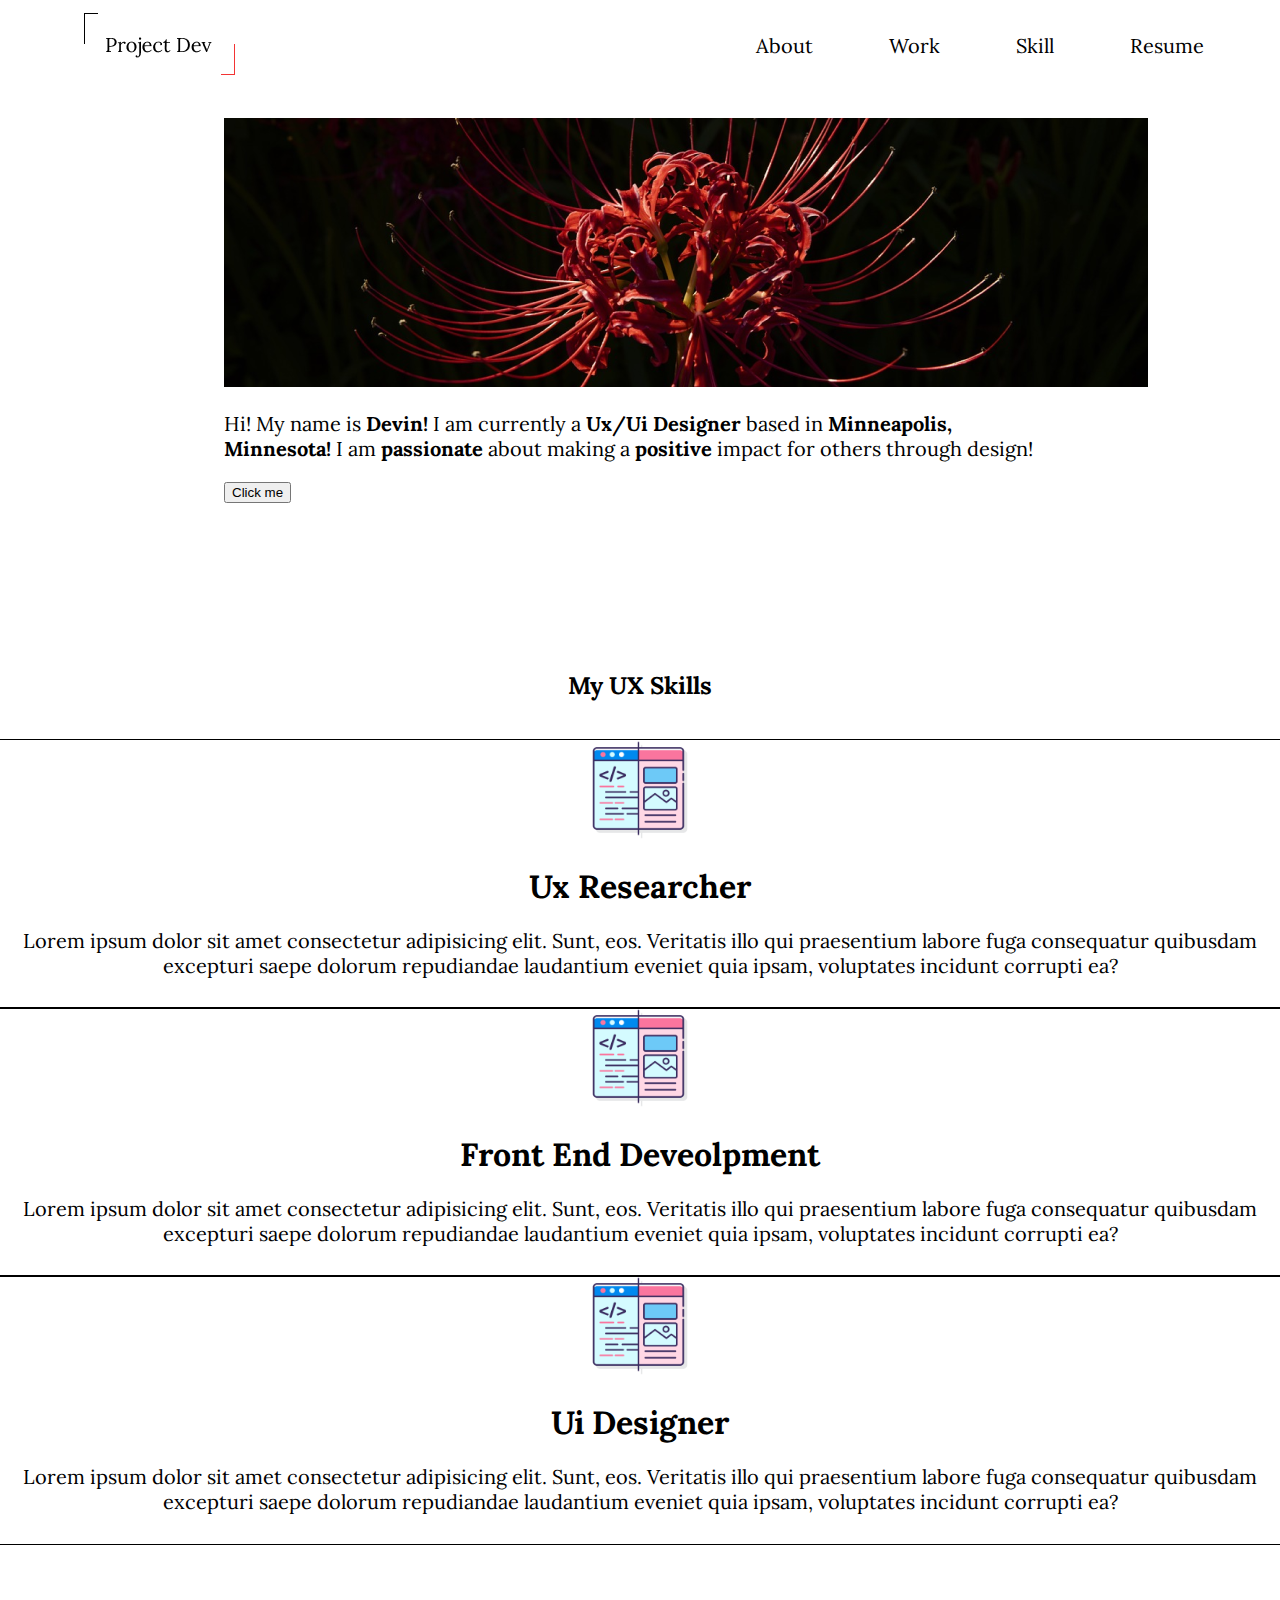
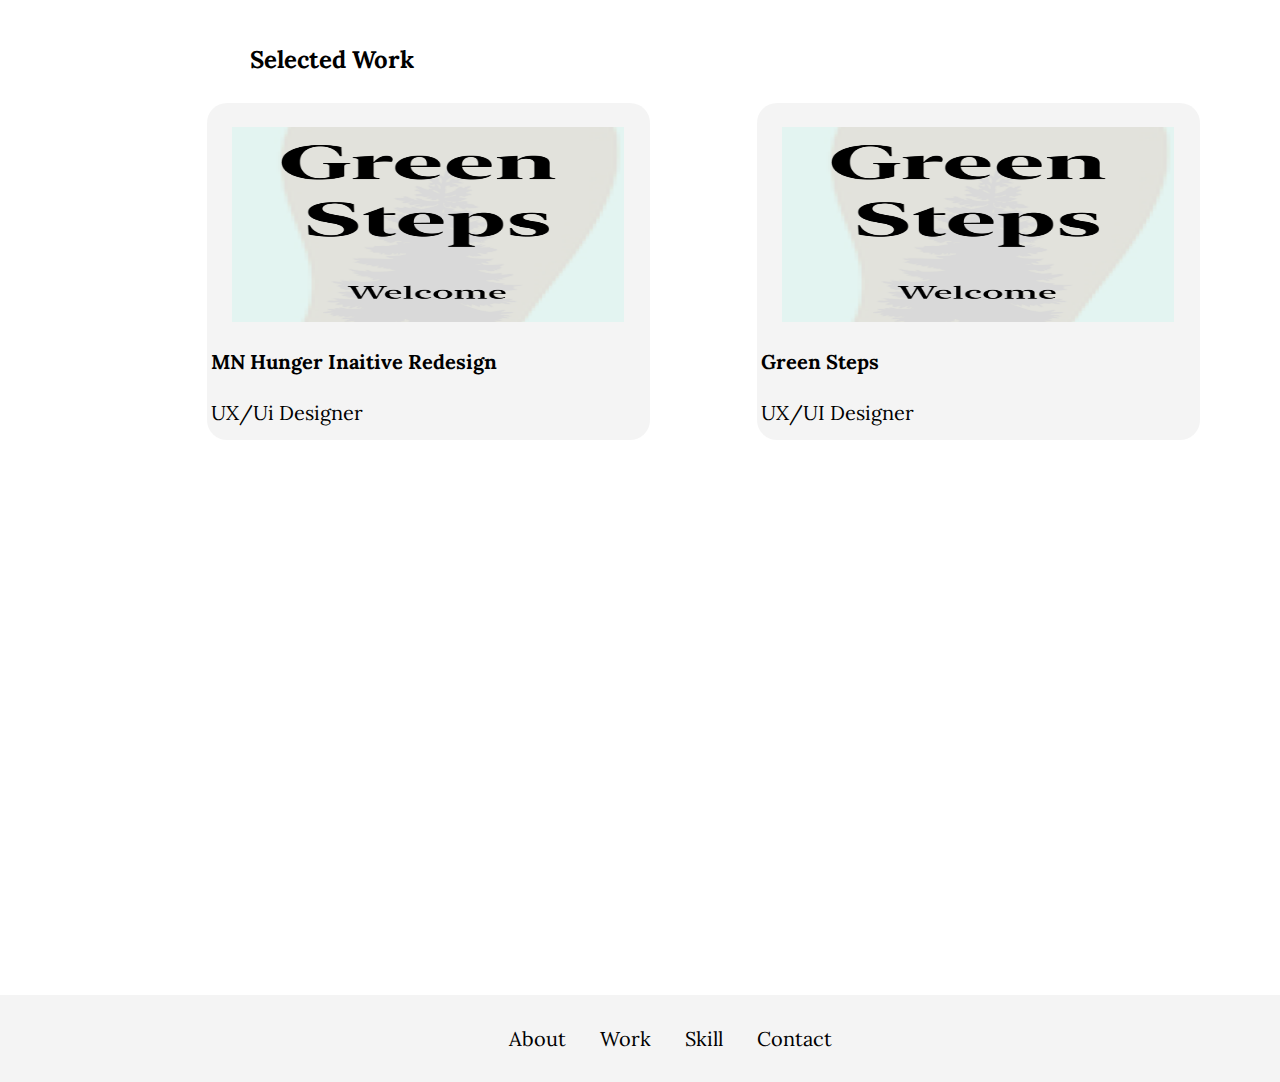
<file: index.html>
<!DOCTYPE html>
<html>
  <head>
    <link rel="stylesheet" href="/Css/styles.css" />
    <title></title>
  </head>

  <body>
    <!-- This is the header section -->
    <header class="navigation">
      <div class="inline-block logo">
        <img src="Images/Component 2.png" />
      </div>
      <nav class="inline-block">
        <ul class="to-right">
          <li ><a href="#about" class="inline-block" role="button">About</a></li>
          <li ><a href="#work" id ="workZone" class="inline-block" role="button">Work</a></li>
          <li><a href="#skills" id ="skillZone" class="inline-block" role="button">Skill</a></li>
          <li><a href="#" class="inline-block" role="button">Resume</a></li>
        </ul>
      </nav>
    </header>
    <!-- This is the header section -->
    <!--                                              -->
    <!-- This is the heroimg section -->
    <section class="heroImg">
      <div class="content">
        <img src="/Images/Banner.png" />
        <p>
          Hi! My name is <b>Devin!</b> I am currently a <b>Ux/Ui Designer</b> based in
          <b>Minneapolis, Minnesota!</b> I am <b>passionate</b> about making a <b>positive</b> impact
          for others through design!
        </p>
        <button type="button">Click me</button>
      </div>
      <!-- This is the heroimg section -->
      <!--                                          -->
    <!-- This is the skills section -->
      <section id="mySkills">
        <h2>My UX Skills</h2>
        <div class ="flexContainer">
          <img src="/Images/programming.png"width="100" height="100" />
          <h1>Ux Researcher</h1>
          <p>Lorem ipsum dolor sit amet consectetur adipisicing elit. Sunt, eos. Veritatis illo qui praesentium labore fuga consequatur quibusdam excepturi saepe dolorum repudiandae laudantium eveniet quia ipsam, voluptates incidunt corrupti ea?</p>
        </div>
        <div class="flexContainer">
          <img src="/Images/programming.png"width="100" height="100" />
          <h1>Front End Deveolpment</h1>
          <p>Lorem ipsum dolor sit amet consectetur adipisicing elit. Sunt, eos. Veritatis illo qui praesentium labore fuga consequatur quibusdam excepturi saepe dolorum repudiandae laudantium eveniet quia ipsam, voluptates incidunt corrupti ea?</p>
        </div>
        <div class="flexContainer">
          <img src="/Images/programming.png"width="100" height="100" />
          <h1>Ui Designer</h1>
          <p>Lorem ipsum dolor sit amet consectetur adipisicing elit. Sunt, eos. Veritatis illo qui praesentium labore fuga consequatur quibusdam excepturi saepe dolorum repudiandae laudantium eveniet quia ipsam, voluptates incidunt corrupti ea?</p>
        </div>
      </section>
<!-- This is the skills section -->
<!--                                          -->
<!-- This is the work section -->
 <h2 class="workTitle"id="workArea">Selected Work</h2>
 
      <section class="gridContainer">
          <div class="gridAreas ">
               <img class="imgTwo" src="Images/GreenSteps 1.png"width="392px" height="195">
            <h4 class="projectTitle">Green Steps</h4>
            <p class="jobDescription">UX/UI Designer</p>
          </div>
        </div>
        <div class="gridAreasTwo">
          <img class="imgTwo" src="Images/GreenSteps 1.png"width="392" height="195">
          <h4>MN Hunger Inaitive Redesign</h4>
          <p>UX/Ui Designer</p>
        </div>
      </section>
      <!-- This is the work section -->
      <!--                                           -->
    </body>  
      <!-- This is the footer section -->
    <section class="wrapper">
    <footer class="bottom">
      <ul class="list">
        <li ><a href="#" class="inline-block" role="button">About</a> </li>
        <li class="inline-block">Work</li>
        <li class="inline-block">Skill</li>
        <li class="inline-block">Contact</li>
      </ul>
    </footer>
  </section>
  <!-- This is the footer section -->
  <script src="https://ajax.googleapis.com/ajax/libs/jquery/3.6.4/jquery.min.js"></script>
 <script src="js/index.js"></script>
</html>
</file>
<file: Css/styles.css>
@font-face {
  font-family: Lora;
  src: url(/Css/Fonts/Lora/Lora-VariableFont_wght.ttf);
}

body {
  margin: 0;
  padding: 0;
  display: flex;
  flex-direction: column;
  min-height: 100vh;
}

/* This is the header section */
.inline-block {
  display: inline-block;
  vertical-align: top;
  top: 0%;
  font-family: Lora;
  font-size: 20px;
  text-decoration: none;
}
ul {
  list-style-type: none;
  color: black;
}
nav.inline-block {
  margin-left: auto;
  width: 50%;
  float: right;
}
ul.to-right {
  justify-content: space-evenly;
  display: flex;
  align-items: center;
  padding-top: 2%;
}
div.logo {
  width: 23%;
  padding: 1%;
  text-align: center;
}

.nav {
  width: 73%;
  padding: 1%;
  float: right;
}
.inline-block:hover {
  text-decoration: underline;
}
a.inline-block{
  color: black;
}
a.button:hover {
  text-decoration: underline;
}
a.inline-block:active {
  color: #f33434;
  text-decoration-color: #f33434;
}

/* This is the header section */

/* This is the hero section */
.heroImg {
  height: 600px;

  font-family: Lora;
}
.heroImg p {
  font-size: 20px;
}

.content {
  display: block;
  margin-left: auto;
  margin-right: auto;
  width: 65%;
  padding-top: 2%;
}
/* This is the hero section */
/* This is the skills section */
.flexContainer {
  display: table;
  flex-direction: column;
  width: 100%;
  float: left;
  padding-bottom: 10px;
  align-content: center;
  outline: solid black 1px;
}
#mySkills {
  text-align: center;
  font-family: Lora;
  display: inline;
}
#mySkills h2 {
  margin-top: 13%;
  padding-bottom: 20px;
}
/* This is the skills section */
/* This is the work section */
.gridContainer {
  display: grid;
  margin: 0 auto;
  margin-top: 10%;
  margin-bottom: 15%;
  width: 80%;
  justify-items: center;
  grid-template-columns: 500px 100px 500px;
  grid-template-rows: 300px 100px 300px;
}

.gridAreas {
  width: 443px;
  height: 313px;
  padding-top: 24px;
  background: rgba(217, 217, 217, 0.3);
  font: Lora;
  font-size: 20px;
  border-radius: 20px;
}
.gridAreasTwo {
  width: 443px;
  height: 313px;
  padding-top: 24px;
  background: rgba(217, 217, 217, 0.3);
  grid-row-start: 1;
  grid-row-end: 3;
  grid-column-start: 1;
  grid-column-end: 3;
  font: Lora;
  font-size: 20px;
  border-radius: 20px;
}
img.imgTwo {
  display: block;
  margin-left: auto;
  margin-right: auto;
  width: 392px;
  height: 195px;
}

h2.workTitle {
  display: inline;
  text-align: left;
  padding: 0%;
  margin: auto;
  position: relative;
  left: 250px;
  top: 100px;
}
h4{
  margin-left: 4px;
}
.gridContainer p{
  margin-left: 4px;
}
.jobDescription p{
  margin-left: 4px;
}

/* This is the work section */
/* This is the footer section */
.wrapper {
  background-color: rgba(217, 217, 217, 0.3);
  color: black;
  padding: 15px;
  text-align: center; width: 100%;
  width: 100%;
}

ul.list {
  display: inline-block;
  vertical-align: top;
  padding-left: 0%;
  padding-top: 0%;
}

footer li {
  display: inline-block;
  justify-content: space-around;
  text-align: center;
  padding-left: 30px;
  font-family: Lora;
  font-size: 20px;
}

footer ul {
  list-style: none;
  padding-left: 5px;
}
.wrapper {
  width: 100%;
  position: relative;
}

/* Media Query*/
@media only screen and (max-width: 600px) {
  body {
    font-size: 16px;
  }


  .flexContainer {
    display: flex; 
    justify-content: center; 
    align-items: center; 
    width: 100%;
    margin-left: auto;
    margin-right: auto; 
    padding-bottom: 10px;
    outline: solid black 1px;
     width: 100%;
  }
  .gridContainer {
    width: 100%;
    grid-template-columns: 1fr;
    grid-template-rows: auto auto;
  }

  .gridAreas {
    grid-template-columns: 200px 100px 200px;
    grid-row-start: 2;
    grid-row-end: 3;
    grid-column-start: 1;
    grid-column-end: -auto;
  }

  .gridAreasTwo {
    width: 100%;
  }

  .imgTwo {
    width: 100%;
    height: auto;
  }

  .workTitle {
    text-align: center;
    left: 0;
    top: 0;
    margin: 0;
  }

  nav.inline-block {
    width: 100%; 
  }

  ul.to-right {
    justify-content: center;
  }
}
</file>
